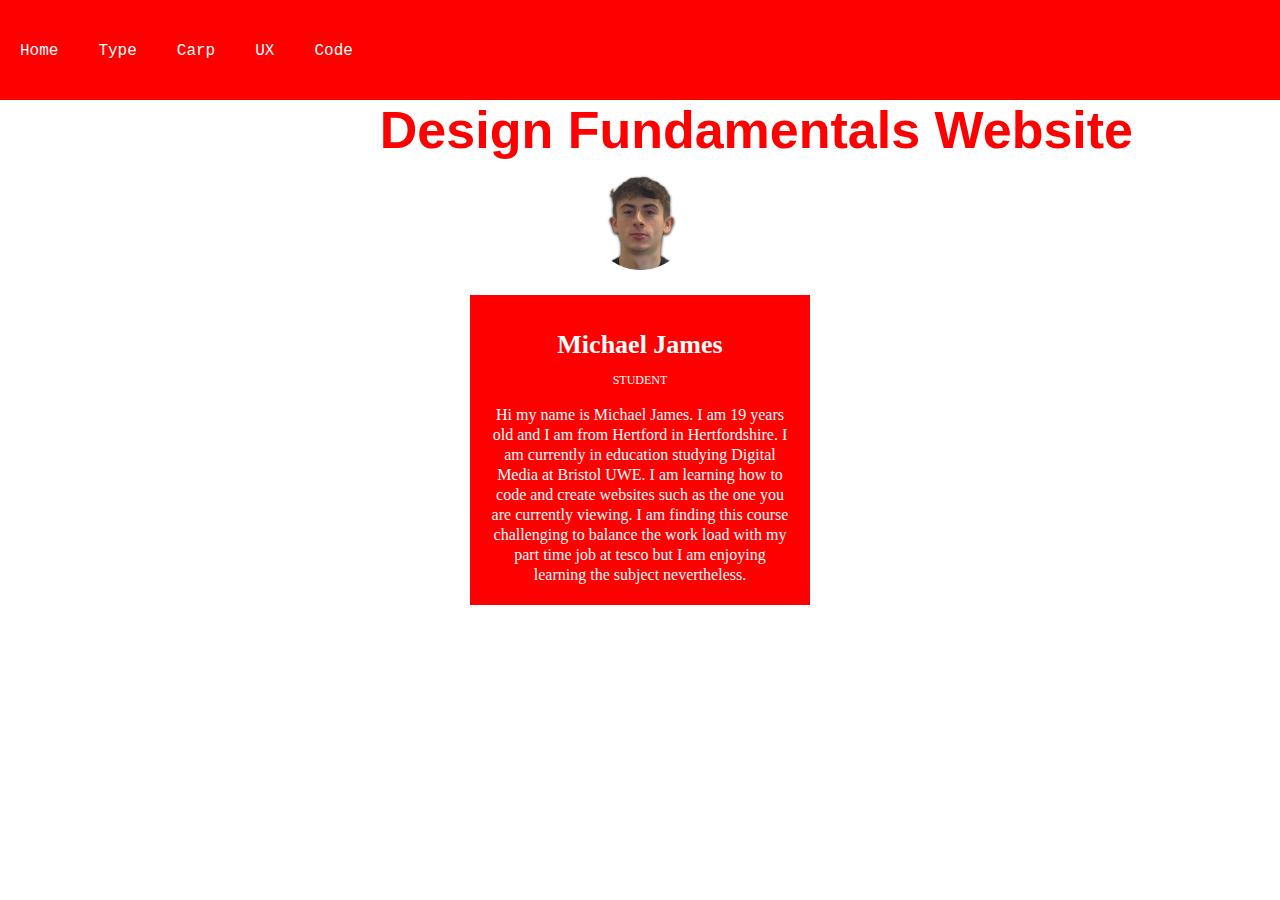
<file: index.html>
<!DOCTYPE html>
<html>
    <head>
        <meta charset="utf-8">
        <title>Home</title>
        <link rel="stylesheet" href="style.css">

    </head>
    <body>
        <nav>
            <ul>
            <li><a href="index.html">Home</a></li>
            <li><a href="type.html">Type</a></li>
            <li><a href="carp.html">Carp</a></li>
            <li><a href="ux.html">UX</a></li>
            <li><a href="code.html">Code</a></li>
        </ul>
    </nav>
    </body>
<div class="wrapper">
    <h1>Design Fundamentals Website</h1>

    <div class="team">
        <div class="team_member">
            <div class = "team_img">
                <img src="images/me.png" alt="team_member_image">
            </div>
            <h3>Michael James</h3>
            <p class="role">Student</p>
            <p>Hi my name is Michael James. I am 19 years old and I am from Hertford in Hertfordshire. I am currently in education studying Digital Media at Bristol UWE. I am learning how to code and create websites such as the one you are currently viewing. I am finding this course challenging to balance the work load with my part time job at tesco but I am enjoying learning the subject nevertheless. </p>
        </div>
</div>

    </body>

</html>
</file>
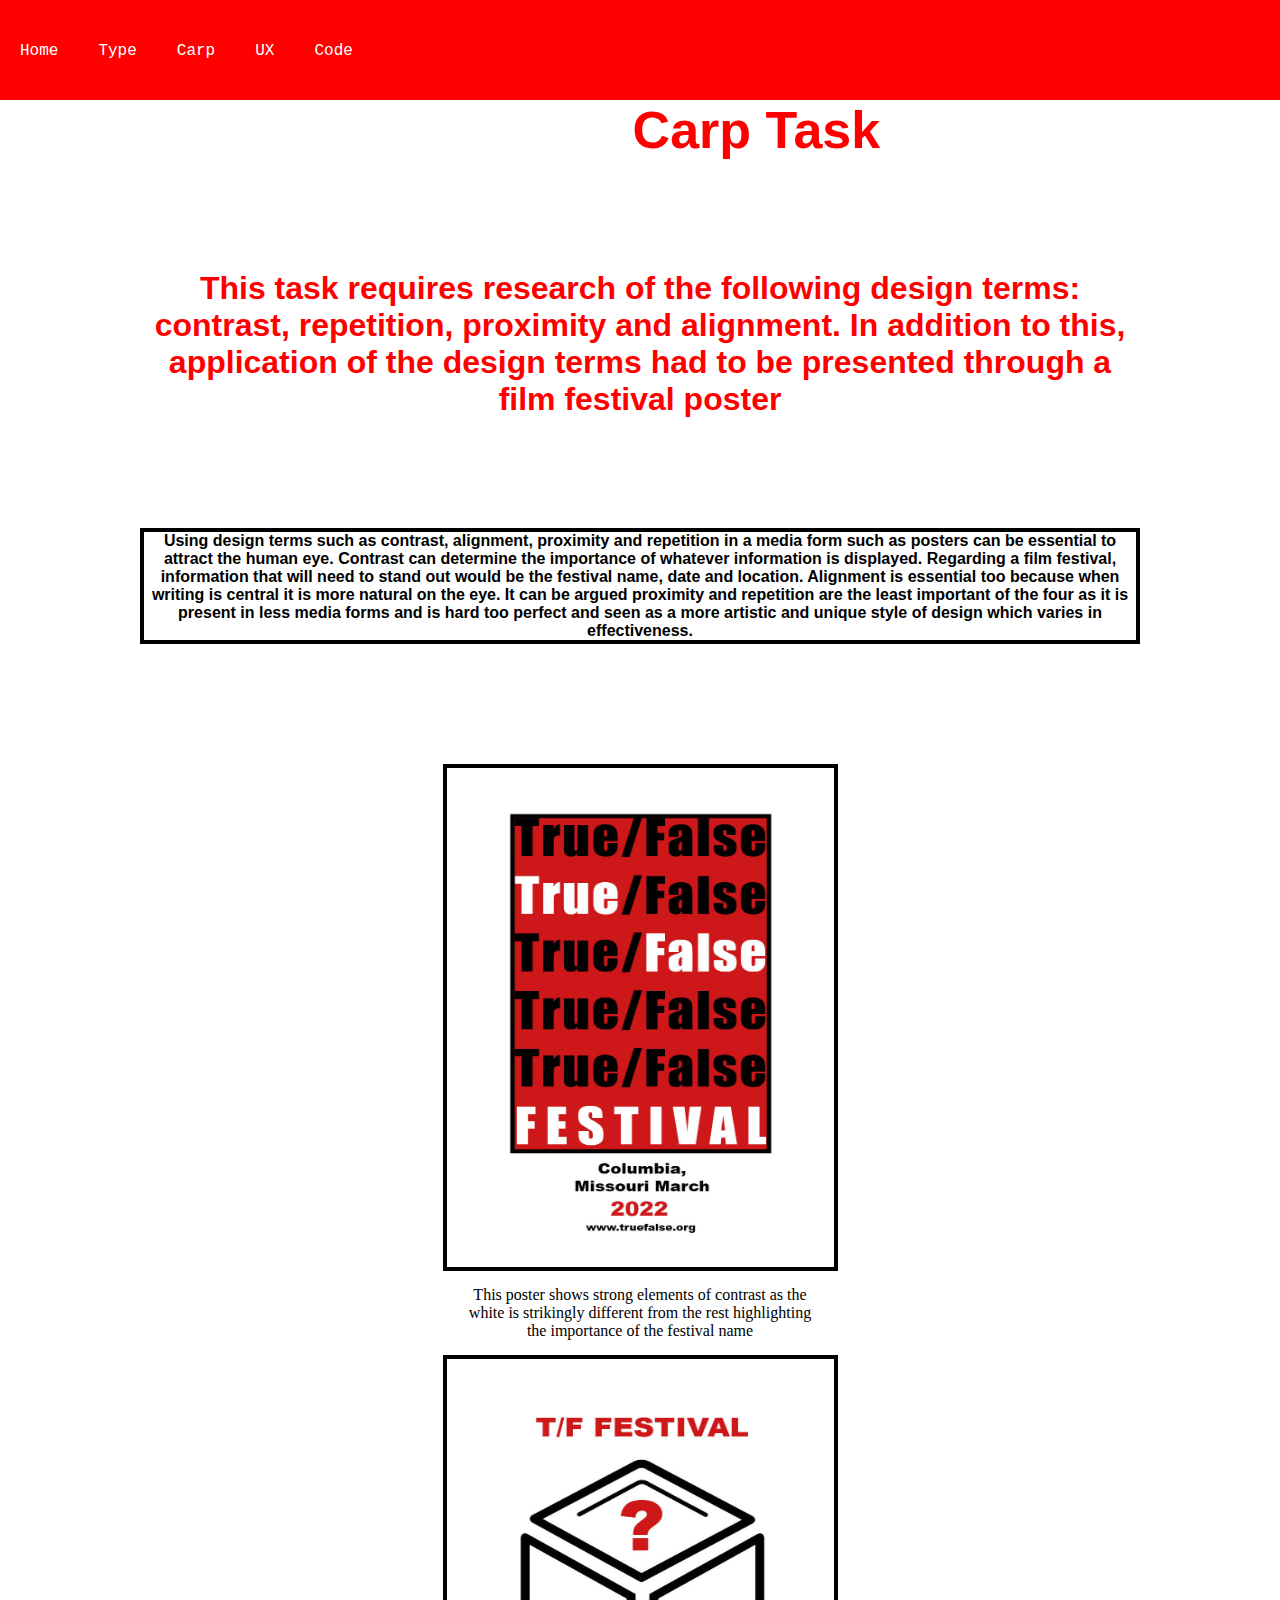
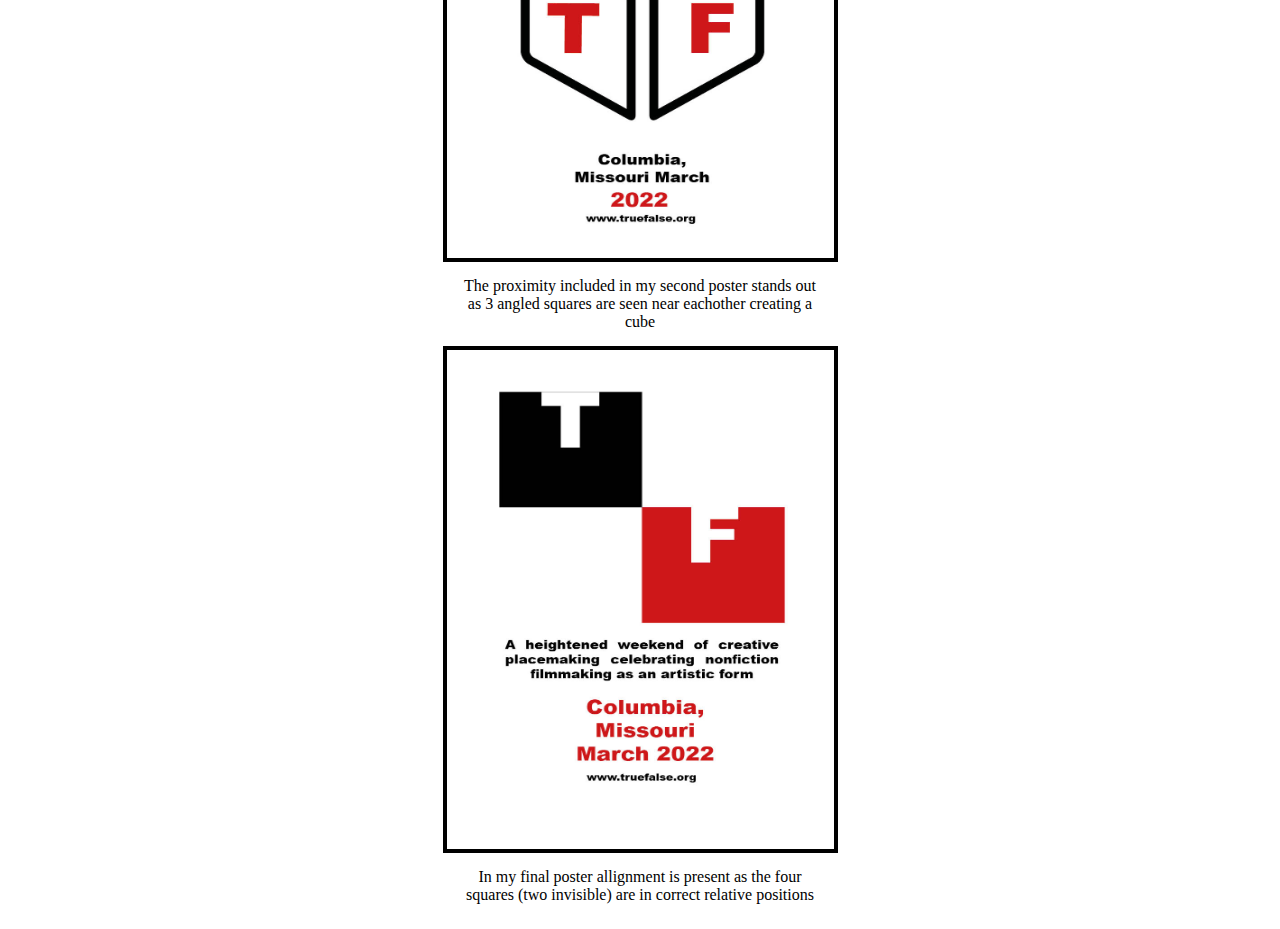
<file: carp.html>
<!DOCTYPE html>
<html>
    <head>
        <meta charset="utf-8">
        <title>Carp</title>
        <link rel="stylesheet" href="style.css">

    </head>
    <body>
        <nav>
            <ul>
            <li><a href="index.html">Home</a></li>
            <li><a href="type.html">Type</a></li>
            <li><a href="carp.html">Carp</a></li>
            <li><a href="ux.html">UX</a></li>
            <li><a href="code.html">Code</a></li>
        </ul>
    </nav>
<div class="carpwrapper">
    <h1>Carp Task</h1>
    <h2>This task requires research of the following design terms: contrast, repetition, proximity and alignment. In addition to this, application of the design terms had to be presented through a film festival poster</h2>
    <h3>Using design terms such as contrast, alignment, proximity and repetition in a media form such as posters can be essential to attract the human eye. Contrast can determine the importance of whatever information is displayed. Regarding a film festival, information that will need to stand out would be the festival name, date and location. Alignment is essential too because when writing is central it is more natural on the eye. It can be argued proximity and repetition are the least important of the four as it is present in less media forms and is hard too perfect and seen as a more artistic and unique style of design which varies in effectiveness.</h3>

</div>


<div class = "container2">
    <div class="gallery2">
        <div class = "poster1">
            <img class="TF1" src="images/True:False1.jpg">
        </div>
        <div class ="desc1">This poster shows strong elements of contrast as the white is strikingly different from the rest highlighting the importance of the festival name</div>
        <div class = "poster2">
            <img class="TF2" src="images/True:False2.jpg">
        </div>
        <div class ="desc1">The proximity included in my second poster stands out as 3 angled squares are seen near eachother creating a cube</div>
        <div class = "poster3">
            <img class="TF3" src="images/True:False3.jpg">
        </div>
        <div class ="desc1">In my final poster allignment is present as the four squares (two invisible) are in correct relative positions</div>
        
    </div>


</div>

   
        

    </div>
    </body>

</html>
</file>
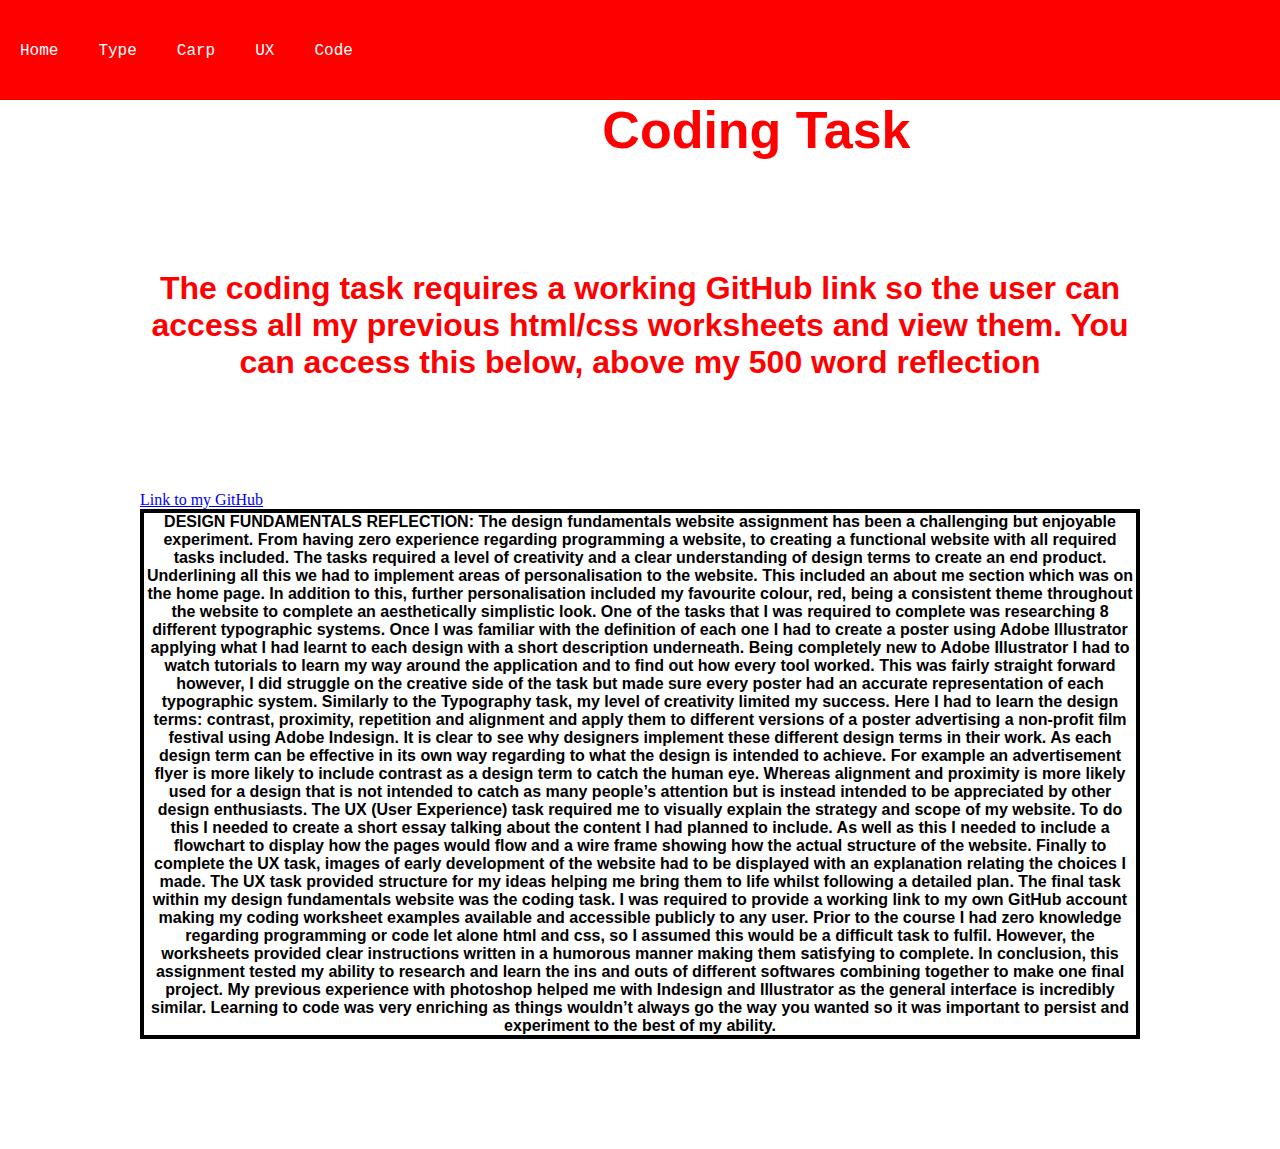
<file: code.html>
<!DOCTYPE html>
<html>
    <head>
        <meta charset="utf-8">
        <title>Code</title>
        <link rel="stylesheet" href="style.css">

    </head>
    <body>
        <nav>
            <ul>
            <li><a href="index.html">Home</a></li>
            <li><a href="type.html">Type</a></li>
            <li><a href="carp.html">Carp</a></li>
            <li><a href="ux.html">UX</a></li>
            <li><a href="code.html">Code</a></li>
        </ul>
    </nav>
    </body>
<div class="codewrapper">
    <h1>Coding Task</h1>
    <h2>The coding task requires a working GitHub link so the user can access all my previous html/css worksheets and view them. You can access this below, above my 500 word reflection</h2>
    <a href="https://github.com/mikeyj100">Link to my GitHub</a>
    <h3>DESIGN FUNDAMENTALS REFLECTION: The design fundamentals website assignment has been a challenging but enjoyable experiment. From having zero experience regarding programming a website, to creating a functional website with all required tasks included. The tasks required a level of creativity and a clear understanding of design terms to create an end product. Underlining all this we had to implement areas of personalisation to the website. This included an about me section which was on the home page. In addition to this, further personalisation included my favourite colour, red, being a consistent theme throughout the website to complete an aesthetically simplistic look.

        One of the tasks that I was required to complete was researching 8 different typographic systems. Once I was familiar with the definition of each one I had to create a poster using Adobe Illustrator applying what I had learnt to each design with a short description underneath. Being completely new to Adobe Illustrator I had to watch tutorials to learn my way around the application and to find out how every tool worked. This was fairly straight forward however, I did struggle on the creative side of the task but made sure every poster had an accurate representation of each typographic system. 
        
        Similarly to the Typography task, my level of creativity limited my success. Here I had to learn the design terms: contrast, proximity, repetition and alignment and apply them to different versions of a poster advertising a non-profit film festival using Adobe Indesign. It is clear to see why designers implement these different design terms in their work. As each design term can be effective in its own way regarding to what the design is intended to achieve. For example an advertisement flyer is more likely to include contrast as a design term to catch the human eye. Whereas alignment and proximity is more likely used for a design that is not intended to catch as many people’s attention but is instead intended to be appreciated by other design enthusiasts.
        
        The UX (User Experience) task required me to visually explain the strategy and scope of my website. To do this I needed to create a short essay talking about the content I had planned to include. As well as this I needed to include a flowchart to display how the pages would flow and a wire frame showing how the actual structure of the website. Finally to complete the UX task, images of early development of the website had to be displayed with an explanation relating the choices I made. The UX task provided structure for my ideas helping me bring them to life whilst following a detailed plan.
        
        The final task within my design fundamentals website was the coding task. I was required to provide a working link to my own GitHub account making my coding worksheet examples available and accessible publicly to any user. Prior to the course I had zero knowledge regarding programming or code let alone html and css, so I assumed this would be a difficult task to fulfil. However, the worksheets provided clear instructions written in a humorous manner making them satisfying to complete.
        
        In conclusion, this assignment tested my ability to research and learn the ins and outs of different softwares combining together to make one final project. My previous experience with photoshop helped me with Indesign and Illustrator as the general interface is incredibly similar. Learning to code was very enriching as things wouldn’t always go the way you wanted so it was important to persist and experiment to the best of my ability.
        
        </h3>
</div>

</html>
</file>
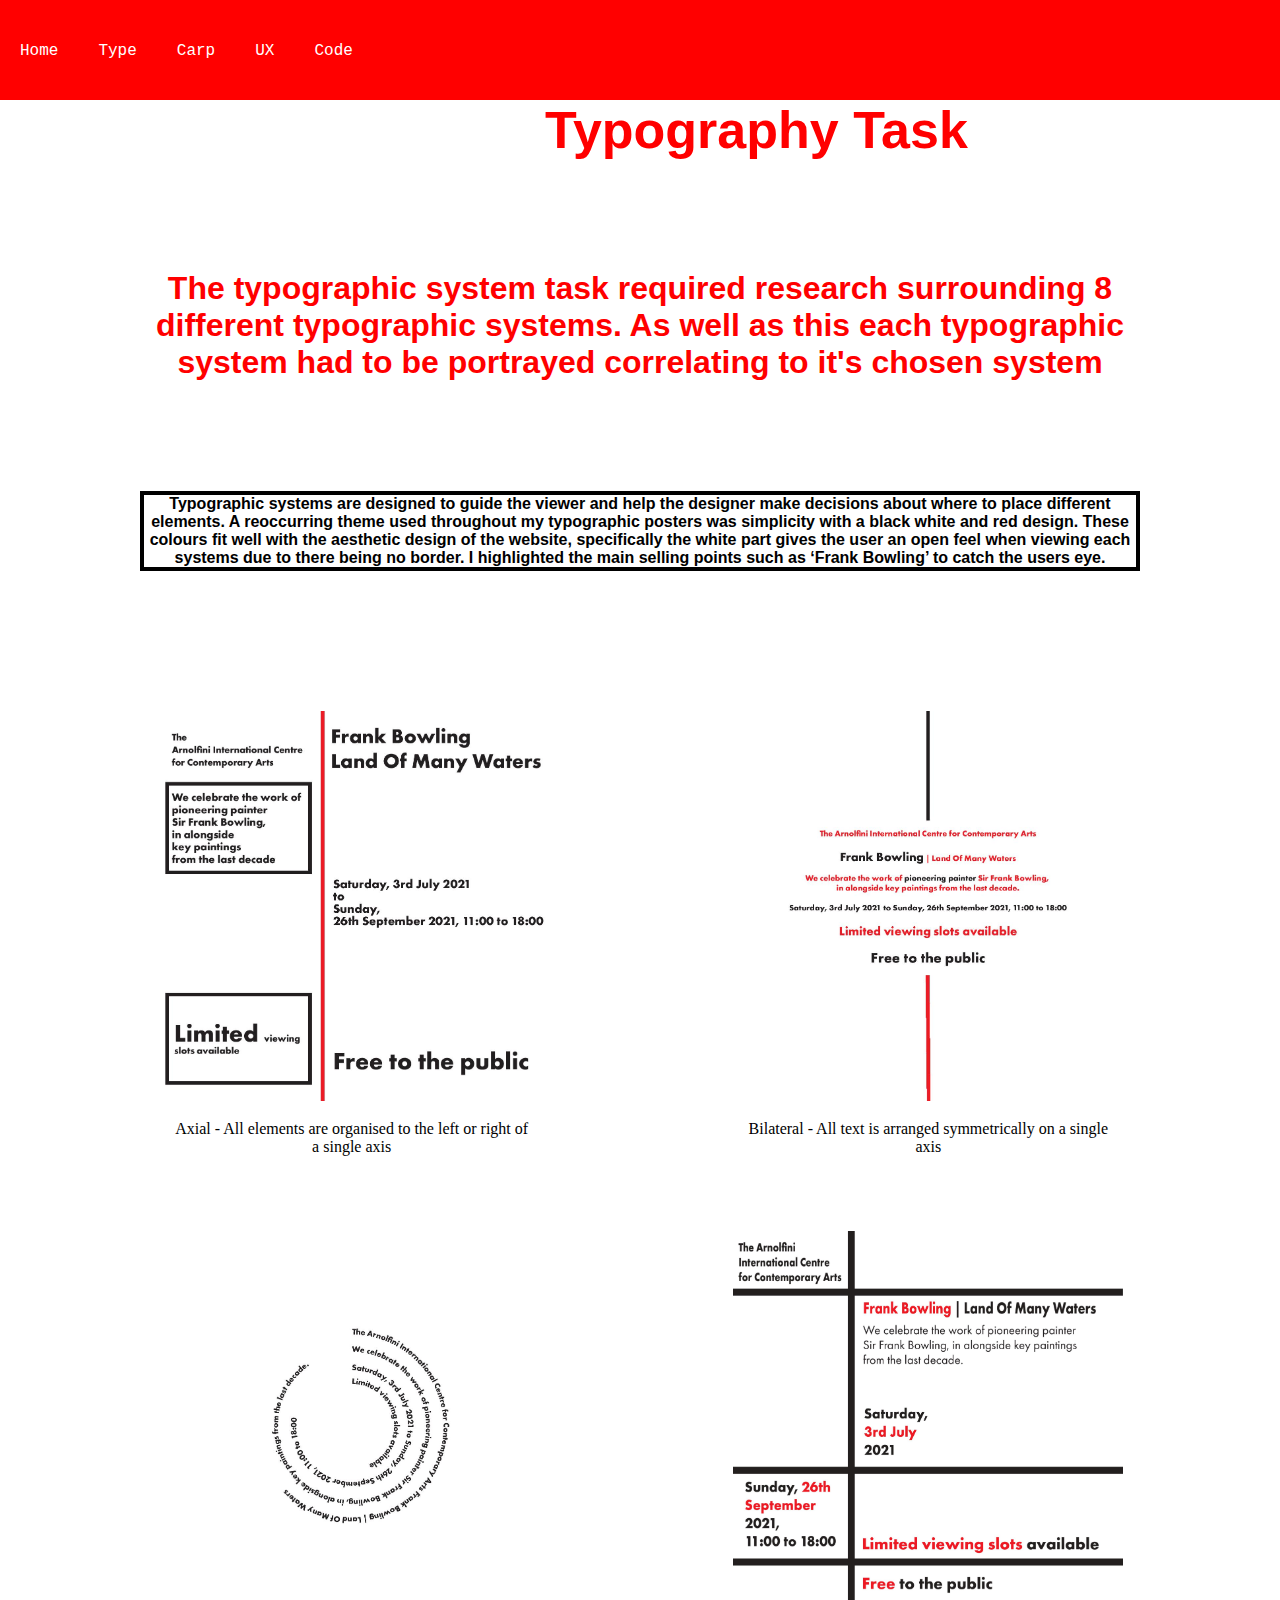
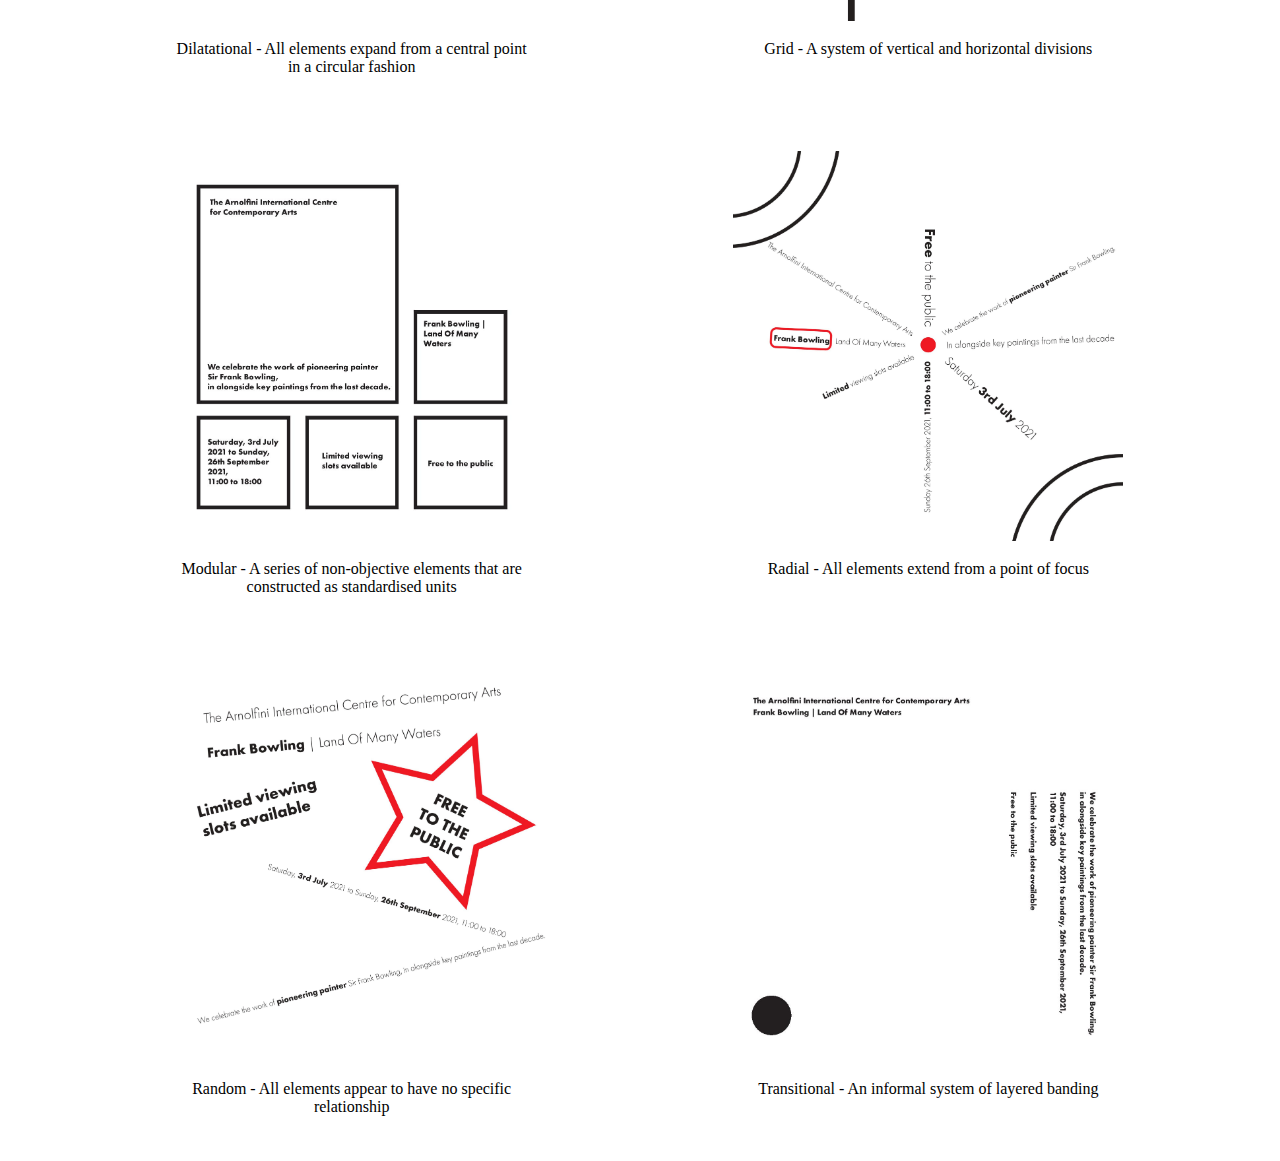
<file: type.html>
<!DOCTYPE html>
<html>
    <head>
        <meta charset="utf-8">
        <title>Type</title>
        <link rel="stylesheet" href="style.css">

    </head>
    <body>
        <nav>
            <ul>
            <li><a href="index.html">Home</a></li>
            <li><a href="type.html">Type</a></li>
            <li><a href="carp.html">Carp</a></li>
            <li><a href="ux.html">UX</a></li>
            <li><a href="code.html">Code</a></li>
        </ul>
    </nav>

<div class="typewrapper">
    <h1>Typography Task</h1>
    <h2>The typographic system task required research surrounding 8 different typographic systems. As well as this each typographic system had to be portrayed correlating to it's chosen system</h2>
    <h3>Typographic systems are designed to guide the viewer and help the designer make decisions about where to place different elements. A reoccurring theme used throughout my typographic posters was simplicity with a black white and red design. These colours fit well with the aesthetic design of the website, specifically the white part gives the user an open feel when viewing each systems due to there being no border. I highlighted the main selling points such as ‘Frank Bowling’ to catch the users eye. </h3>

</div>

<div class = "container">

    <div class ="gallery">
        <img src="images/Axial.jpg">
        <div class ="desc">Axial - All elements are organised to the left or right of a single axis</div>
    </div>
    <div class ="gallery">
        <img src="images/Bilateral.jpg">
        <div class ="desc">Bilateral - All text is arranged symmetrically on a single axis</div>
    </div>
    <div class ="gallery">
        <img src="images/Dilatational.jpg">
        <div class ="desc">Dilatational - All elements expand from a central point in a circular fashion</div>
    </div>
    <div class ="gallery">
        <img src="images/Grid.jpg">
        <div class ="desc">Grid - A system of vertical and horizontal divisions</div>
    </div>
    <div class ="gallery">
        <img src="images/Modular.jpg">
        <div class ="desc">Modular - A series of non-objective elements that are constructed as standardised units</div>
    </div>
    <div class ="gallery">
        <img src="images/Radial.jpg">
        <div class ="desc">Radial - All elements extend from a point of focus</div>
    </div>
    <div class ="gallery">
        <img src="images/Random.jpg">
        <div class ="desc">Random - All elements appear to have no specific relationship</div>
    </div>
    <div class ="gallery">
        <img src="images/Transitional.jpg">
        <div class ="desc">Transitional - An informal system of layered banding
    </div>

</div>
</file>
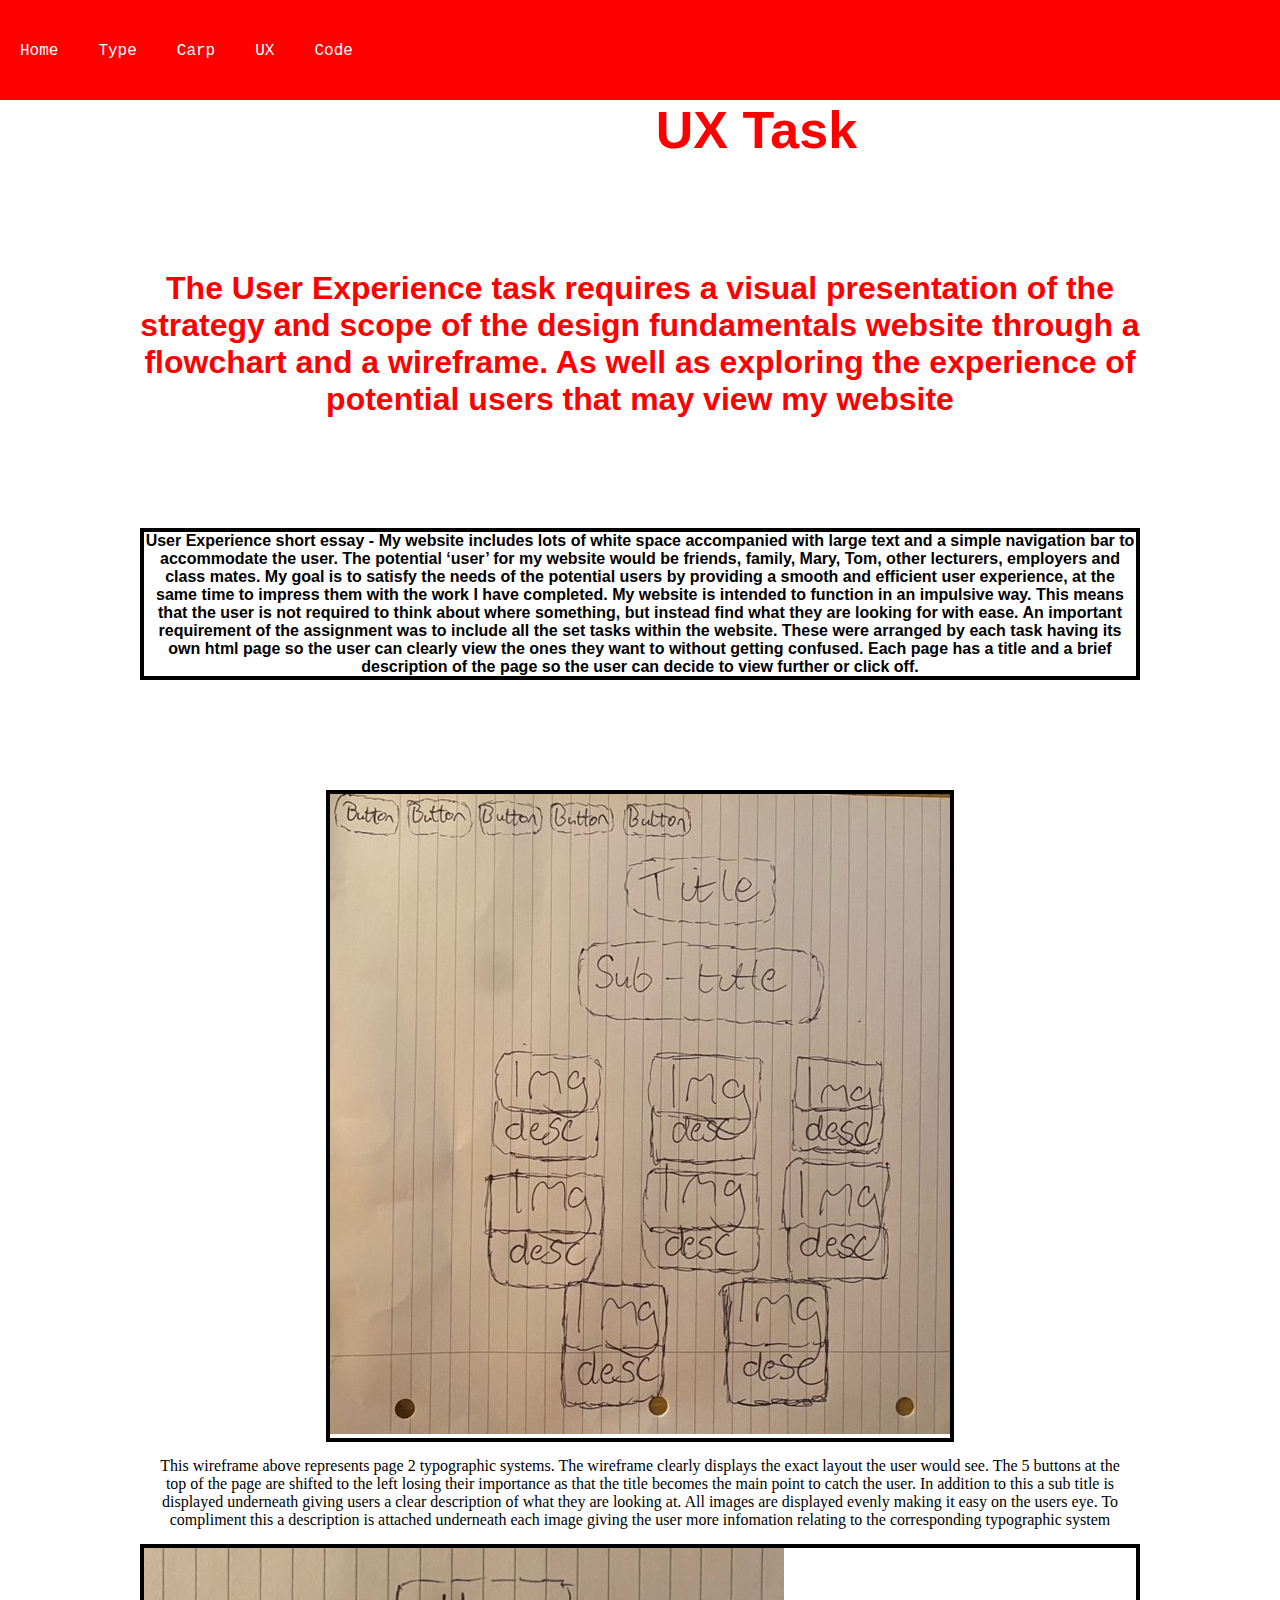
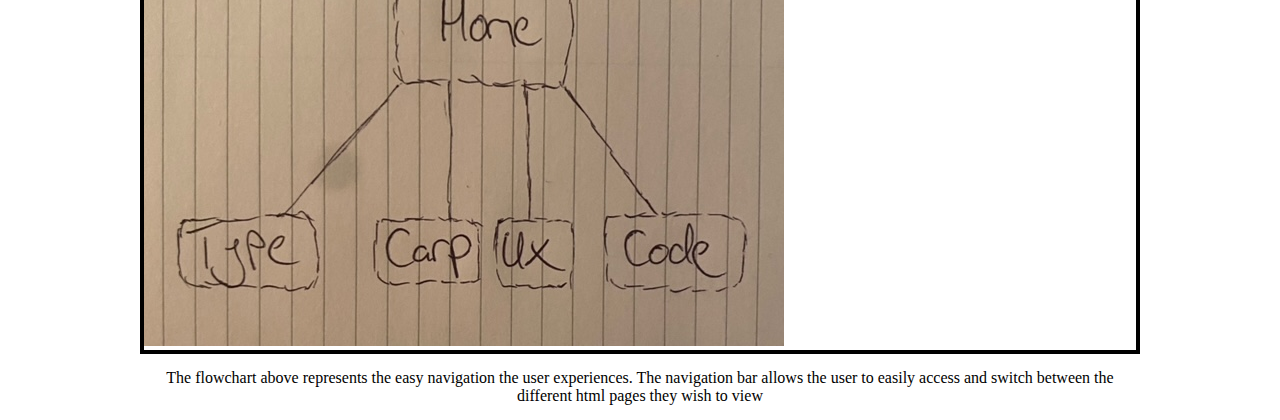
<file: ux.html>
<!DOCTYPE html>
<html>
    <head>
        <meta charset="utf-8">
        <title>UX</title>
        <link rel="stylesheet" href="style.css">

    </head>
    <body>
        <nav>
            <ul>
            <li><a href="index.html">Home</a></li>
            <li><a href="type.html">Type</a></li>
            <li><a href="carp.html">Carp</a></li>
            <li><a href="ux.html">UX</a></li>
            <li><a href="code.html">Code</a></li>
        </ul>
    </nav>
    </body>
<div class="uxwrapper">
    <h1>UX Task</h1>
    <h2>The User Experience task requires a visual presentation of the strategy and scope of the design fundamentals website through a flowchart and a wireframe. As well as exploring the experience of potential users that may view my website </h2>
    <h3>User Experience short essay - My website includes lots of white space accompanied with large text and a simple navigation bar to accommodate the user. The potential ‘user’ for my website would be friends, family, Mary, Tom, other lecturers, employers and class mates. My goal is to satisfy the needs of the potential users by providing a smooth and efficient user experience, at the same time to impress them with the work I have completed. My website is intended to function in an impulsive way. This means that the user is not required to think about where something, but instead find what they are looking for with ease. An important requirement of the assignment was to include all the set tasks within the website. These were arranged by each task having its own html page so the user can clearly view the ones they want to without getting confused. Each page has a title and a brief description of the page so the user can decide to view further or click off. </h3>
        <div class = "uxcontainer">
            <div class ="uxgallery1">
                <img src="images/wireframes.jpeg"></div>
            </div>
            <div class ="desc">This wireframe above represents page 2 typographic systems. The wireframe clearly displays the exact layout the user would see. The 5 buttons at the top of the page are shifted to the left losing their importance as that the title becomes the main point to catch the user. In addition to this a sub title is displayed underneath giving users a clear description of what they are looking at. All images are displayed evenly making it easy on the users eye. To compliment this a description is attached underneath each image giving the user more infomation relating to the corresponding typographic system </div>
            <div class ="uxgallery2">
                <img src="images/flowchart.jpeg">
            </div>
            <div class ="desc">The flowchart above represents the easy navigation the user experiences. The navigation bar allows the user to easily access and switch between the different html pages they wish to view</div>

        </div>

            
        
    </div>

</div>


</html>
</file>
<file: style.css>
*{
    margin:0;
    padding: 0;
}

body{
    background-color: white;
}

nav{
    width: 100%;
    height: 100px;
    background-color:red;
}

ul li{
    list-style: none;
    display: inline-block;
    float: left;
    line-height: 100px;
}

ul li a{
    text-decoration: none;
    font-size: 16px;
    font-family: 'Courier New', Courier, monospace;
    color: white;
    padding: 0 20px;
}

ul li a:hover{
    color: black;
}

.wrapper{
    margin: auto;
    width: 1000px;
}

.wrapper h1{
    font-family: 'Trebuchet MS', 'Lucida Sans Unicode', 'Lucida Grande', 'Lucida Sans', Arial, sans-serif;
    font-size: 52px;
    margin-bottom: 110px;
    text-align: center;
    color: red;
}

.team{
    display: flex;
    justify-content: center;
    width: auto;
    text-align: center;

}

.team .team_member{
    background-color: red;
    margin: 25px;
    margin-bottom: 50px;
    width: 300px;
    padding: 20px;
    line-height: 20px;
    color: white;
    position: relative;
}

.team .team_member h3{
    font-size: 26px;
    margin-top: 20px;

}

.team .team_member p.role{
    font-size: 12px;
    text-transform: uppercase;
    margin: 15px 0;
}

.team .team_member .team_img{
    width: 125px;
    height: 130px;
    border-radius: 50%;
    position: absolute;
    top: -130px;
    left: 50%;
    transform: translateX(-50%);
    background-color: rgb(255, 255, 255);

}

.team .team_member .team_img img{
    width: 100px;
    height: 100px;
    padding: 5px;

}


.container{
    display: flex;
    justify-content: space-evenly;
    flex-wrap: wrap;
}

.gallery{
    margin: 30px;
    float:left;
    width:390px;
}

.gallery img{
    width: 100%;
    height: auto;
}
.desc{
    padding:15px;
    text-align: center;
}

.container2{
    
    display: flex;
    justify-content: space-evenly;
    flex-wrap: wrap;

}


.TF1 {
    width: 380px;
    height: 485px;
    padding: 5px;

}

.poster1{
    border: 4px solid black;
}

.poster2{
    border: 4px solid black;
}

.poster3{
    border: 4px solid black;
}

.TF2 {
    width: 380px;
    height: 485px;
    padding: 5px;

}

.TF3 {
    width: 380px;
    height: 485px;
    padding: 5px;
}
    

.gallery2{
    margin: 10px;
    float:left;
    width:395px;
}

.desc1 {
    padding:15px;
    text-align: center;

}

.uxwrapper{
    margin: auto;
    width: 1000px;
}

.uxwrapper h1{
    font-family: 'Trebuchet MS', 'Lucida Sans Unicode', 'Lucida Grande', 'Lucida Sans', Arial, sans-serif;
    font-size: 52px;
    margin-bottom: 110px;
    text-align: center;
    color: red;
}

.uxwrapper h2{
    
    font-family: 'Trebuchet MS', 'Lucida Sans Unicode', 'Lucida Grande', 'Lucida Sans', Arial, sans-serif;
    font-size: 32px;
    margin-bottom: 110px;
    text-align: center;
    color: red;
}

.carpwrapper{
    margin: auto;
    width: 1000px;
}

.carpwrapper h1{
    font-family: 'Trebuchet MS', 'Lucida Sans Unicode', 'Lucida Grande', 'Lucida Sans', Arial, sans-serif;
    font-size: 52px;
    margin-bottom: 110px;
    text-align: center;
    color: red;

}

.carpwrapper h2{
    
    font-family: 'Trebuchet MS', 'Lucida Sans Unicode', 'Lucida Grande', 'Lucida Sans', Arial, sans-serif;
    font-size: 32px;
    margin-bottom: 110px;
    text-align: center;
    color: red;
}

.codewrapper{
    margin: auto;
    width: 1000px;
}

.codewrapper h1{
    font-family: 'Trebuchet MS', 'Lucida Sans Unicode', 'Lucida Grande', 'Lucida Sans', Arial, sans-serif;
    font-size: 52px;
    margin-bottom: 110px;
    text-align: center;
    color: red;

}

.codewrapper h2{
    
    font-family: 'Trebuchet MS', 'Lucida Sans Unicode', 'Lucida Grande', 'Lucida Sans', Arial, sans-serif;
    font-size: 32px;
    margin-bottom: 110px;
    text-align: center;
    color: red;
}

.typewrapper{
    margin: auto;
    width: 1000px;
}

.typewrapper h1{
    font-family: 'Trebuchet MS', 'Lucida Sans Unicode', 'Lucida Grande', 'Lucida Sans', Arial, sans-serif;
    font-size: 52px;
    margin-bottom: 110px;
    text-align: center;
    color: red;

}

.typewrapper h2{
    
    font-family: 'Trebuchet MS', 'Lucida Sans Unicode', 'Lucida Grande', 'Lucida Sans', Arial, sans-serif;
    font-size: 32px;
    margin-bottom: 110px;
    text-align: center;
    color: red;
}

.container2{
    
    display: flex;
    justify-content: space-evenly;
    flex-wrap: wrap;

}

.uxcontainer{
    
    display: flex;
    justify-content: space-evenly;
    flex-wrap: wrap;

}

.uxgallery1{
    border: 4px solid black;
}

.uxgallery2{
    border: 4px solid black;
}

.uxwrapper h3{
    
    font-family: 'Trebuchet MS', 'Lucida Sans Unicode', 'Lucida Grande', 'Lucida Sans', Arial, sans-serif;
    font-size: 16px;
    margin-bottom: 110px;
    text-align: center;
    color: black;
    border: 4px solid black;
}

.codewrapper h3{
    
    font-family: 'Trebuchet MS', 'Lucida Sans Unicode', 'Lucida Grande', 'Lucida Sans', Arial, sans-serif;
    font-size: 16px;
    margin-bottom: 110px;
    text-align: center;
    color: black;
    border: 4px solid black;
}

.carpwrapper h3{
    
    font-family: 'Trebuchet MS', 'Lucida Sans Unicode', 'Lucida Grande', 'Lucida Sans', Arial, sans-serif;
    font-size: 16px;
    margin-bottom: 110px;
    text-align: center;
    color: black;
    border: 4px solid black;
}

.typewrapper h3{
    
    font-family: 'Trebuchet MS', 'Lucida Sans Unicode', 'Lucida Grande', 'Lucida Sans', Arial, sans-serif;
    font-size: 16px;
    margin-bottom: 110px;
    text-align: center;
    color: black;
    border: 4px solid black;
}
</file>
